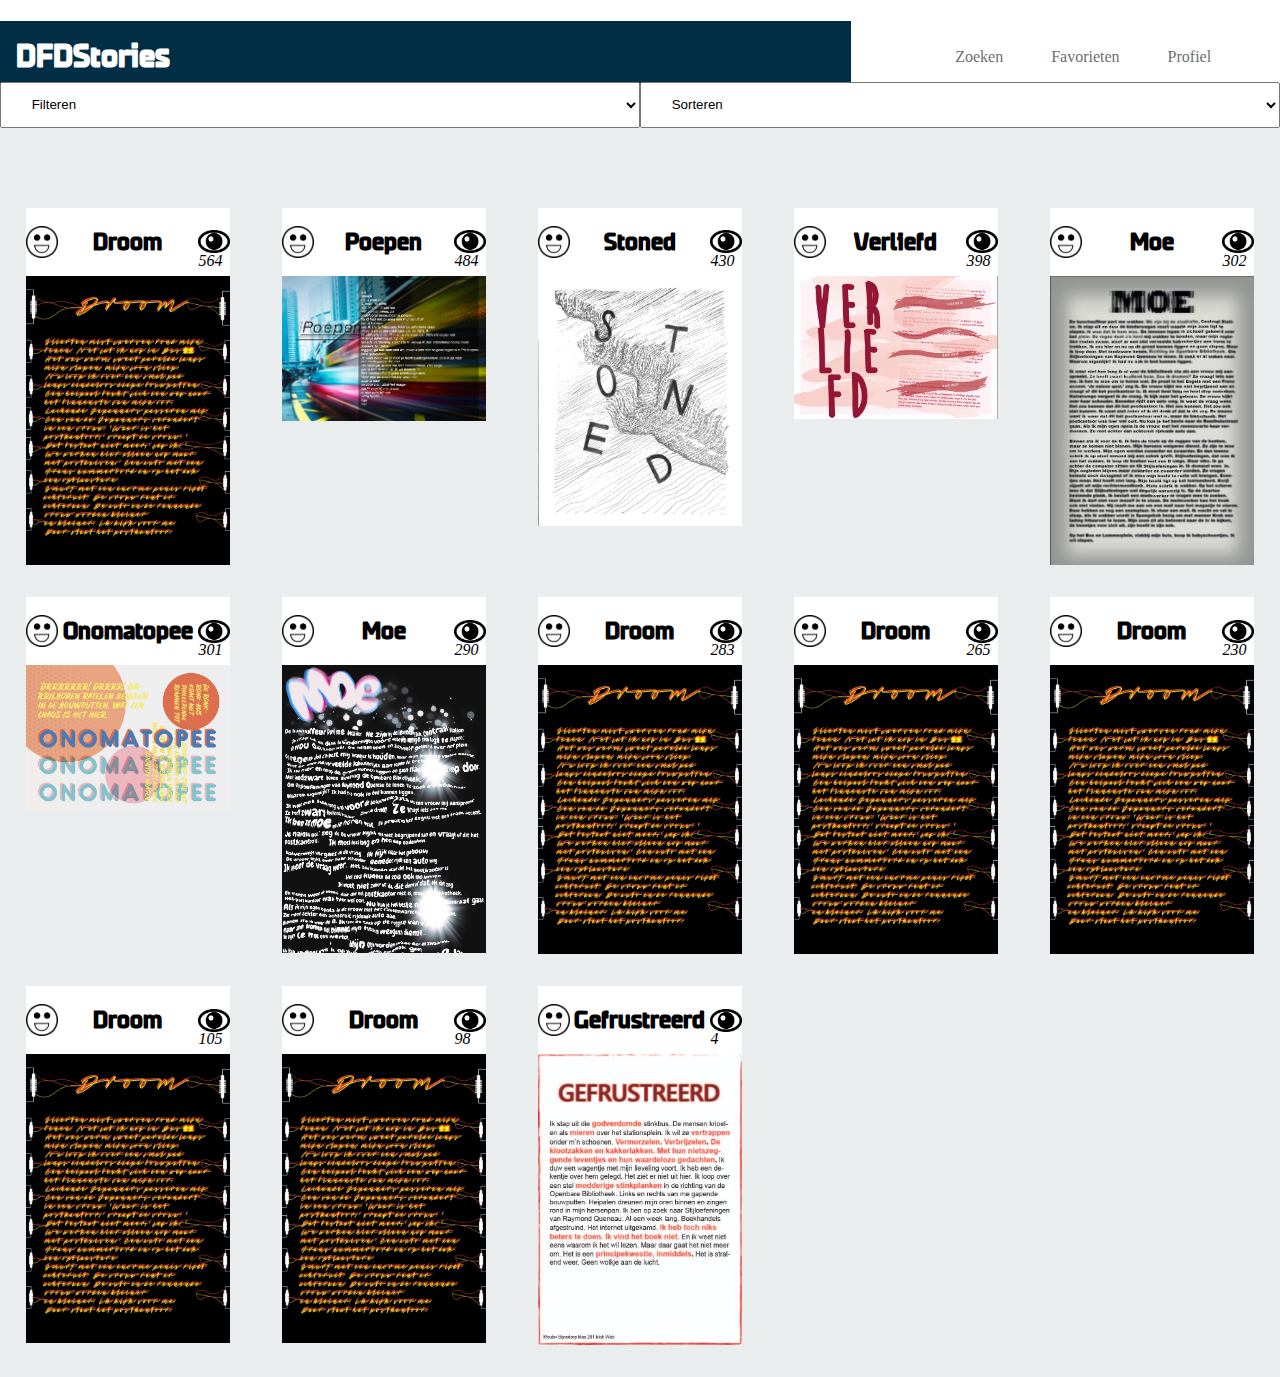
<file: index.html>
<!DOCTYPE html>
<html lang="en">

<head>
    <meta charset="UTF-8">
    <meta name="description" content="DFDSE verhalen website">
    <meta name="author" content="Wouter Bijnsdorp">
    <meta name="viewport" content="width=device-width, initial-scale=1.0">
    <link rel="stylesheet" href="styles/style.css">
    <title>DFDStories</title>
    <link rel="shortcut icon" href="images/favicon.png" />
    <!-- Bron: Icon van https://www.dfdsseaways.nl/ gecropt -->
</head>

<body>
    <header>
        <h1><a href="index.html">DFDStories</a></h1>
        <a href="loginsignup.html">
            <ul>
                <li>Zoeken</li>
                <li>Favorieten</li>
                <li>Profiel</li>
            </ul>
        </a>
        <img src="images/hamburger.png " alt="menu button ">
        <form>
            <fieldset>
                <label for="filter">Filter</label>
                <select id="filter">
                    <option value="0 ">Filteren</option>
                    <option value="T10A ">Top 10 altijd</option>
                    <option value="T10V ">Top 10 vandaag</option>
                    <option value="PositiveStories ">Positieve verhalen</option>
                </select>
            </fieldset>
            <fieldset>
                <label for="sorteer">Sorteer</label>
                <select id="sorteer">
                    <option value="0 ">Sorteren</option>
                    <option value="k2l ">Kort naar lang</option>
                    <option value="l2k ">Lang naar kort</option>
                    <option value="pop2mpop ">Populair naar minder populair</option>
                    <option value="mpop2pop ">Minder populair naar  populair</option>
                </select>
            </fieldset>
        </form>
    </header>
    <main>
        <article>
            <header>
                <i>rating</i>
                <h2>Droom</h2>
                <i data-views="564"> </i>
            </header>
            <a href="index.html ">
                <img src="images/droom.jpeg " alt="Droom verhaal">
            </a>
        </article>
        <article>
            <header>
                <i>rating</i>
                <h2>Poepen</h2>
                <i data-views="484"> </i>
            </header>
            <a href="index.html ">
                <img src="images/poepen.jpeg" alt="Poep verhaal">
            </a>
        </article>
        <article>
            <header>
                <i>rating</i>
                <h2>Stoned</h2>
                <i data-views="430"> </i>
            </header>
            <a href="index.html ">
                <img src="images/stoned.jpeg" alt="Stoned verhaal">
            </a>
        </article>
        <article>
            <header>
                <i>rating</i>
                <h2>Verliefd</h2>
                <i data-views="398"> </i>
            </header>
            <a href="index.html ">
                <img src="images/verliefd.jpeg" alt="Verliefd verhaal">
            </a>
        </article>
        <article>
            <header>
                <i>rating</i>
                <h2>Moe</h2>
                <i data-views="302"> </i>
            </header>
            <a href="index.html ">
                <img src="images/moe.jpeg" alt="Moe verhaal">
            </a>
        </article>
        <article>
            <header>
                <i>rating</i>
                <h2>Onomatopee</h2>
                <i data-views="301"> </i>
            </header>
            <a href="index.html ">
                <img src="images/onomatopee.jpeg" alt="Onomatopee verhaal">
            </a>
        </article>
        <article>
            <header>
                <i>rating</i>
                <h2>Moe</h2>
                <i data-views="290"> </i>
            </header>
            <a href="index.html ">
                <img src="images/moe2.jpeg" alt="Moe verhaal 2 ">
            </a>
        </article>
        <article>
            <header>
                <i>rating</i>
                <h2>Droom</h2>
                <i data-views="283"> </i>
            </header>
            <a href="index.html ">
                <img src="images/droom.jpeg " alt=" ">
            </a>
        </article>
        <article>
            <header>
                <i>rating</i>
                <h2>Droom</h2>
                <i data-views="265 "> </i>
            </header>
            <a href="index.html ">
                <img src="images/droom.jpeg " alt=" ">
            </a>
        </article>
        <article>
            <header>
                <i>rating</i>
                <h2>Droom</h2>
                <i data-views="230"> </i>
            </header>
            <a href="index.html ">
                <img src="images/droom.jpeg " alt=" ">
            </a>
        </article>
        <article>
            <header>
                <i>rating</i>
                <h2>Droom</h2>
                <i data-views="105"> </i>
            </header>
            <a href="index.html ">
                <img src="images/droom.jpeg " alt=" ">
            </a>
        </article>
        <article>
            <header>
                <i>rating</i>
                <h2>Droom</h2>
                <i data-views="98"> </i>
            </header>
            <a href="index.html ">
                <img src="images/droom.jpeg " alt=" ">
            </a>
        </article>
        <article>
            <header>
                <i>rating</i>
                <h2>Gefrustreerd</h2>
                <i data-views="4"> </i>
            </header>
            <a href="verhaalindex.html">
                <img src="images/gefrustreerd.jpg" alt="Gefrustreerd verhaal">
            </a>
        </article>
    </main>
    <script src="scripts/script.js"></script>

</html>
</file>
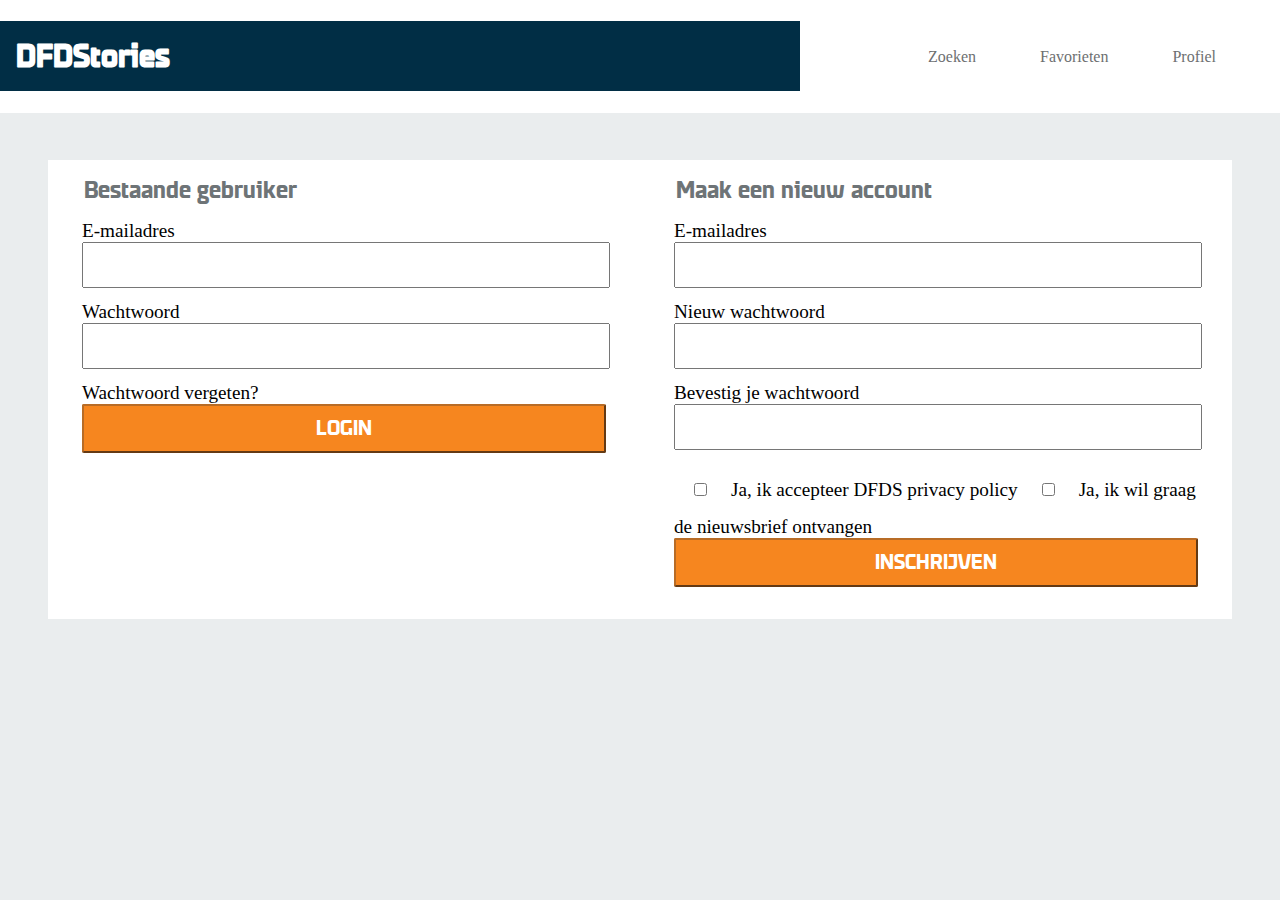
<file: loginsignup.html>
<!DOCTYPE html>
<html lang="en">

<head>
    <meta charset="UTF-8">
    <meta name="description" content="DFDSE verhalen website">
    <meta name="author" content="Wouter Bijnsdorp">
    <meta name="viewport" content="width=device-width, initial-scale=1.0">
    <link rel="stylesheet" href="styles/inlogstyle.css">
    <title>Login of maak een nieuw account</title>
    <link rel="shortcut icon" href="images/favicon.png" />
    <!-- Bron: Icon van https://www.dfdsseaways.nl/ gecropt -->
</head>

<body>
    <header>
        <h1><a href="index.html">DFDStories</a></h1>
        <a href="loginsignup.html">
            <ul>
                <li>Zoeken</li>
                <li>Favorieten</li>
                <li>Profiel</li>
            </ul>
        </a>
        <a href="loginsignup.html"><img src="images/hamburger.png" alt="menu button"></a>
    </header>
    <main>
        <form>
            <fieldset>
                <legend>Bestaande gebruiker</legend>
                <label for="email">E-mailadres</label>
                <input type="text" name="gebruikersmail" id="email" required>
                <label for="password">Wachtwoord</label>
                <input type="password" name="wachtwoord" id="password" required>
                <label for="password"><a href="loginsignup.html">Wachtwoord vergeten?</a> </label>
                <button type="submit" value="login">LOGIN</button>
            </fieldset>
            <fieldset>
                <legend>Nieuw bij DFDS?</legend>
                <button type="submit" value="newacc">MAAK EEN NIEUW ACCOUNT</button>
            </fieldset>
        </form>
        <form>
            <fieldset>
                <legend>Maak een nieuw account</legend>
                <label for="email">E-mailadres</label>
                <input type="text" name="nieuwgebruikersmail" id="newMail" required>
                <label for="ww">Nieuw wachtwoord</label>
                <input type="password" name="nieuwwachtwoord" id="ww" required>
                <label for="ww2">Bevestig je wachtwoord</label>
                <input type="password" name="bevestignieuwwachtwoord" id="ww2" required>
                <input type="checkbox" name="voorwaarden" id="policy" required>
                <label for="policy">Ja, ik accepteer DFDS privacy policy</label>
                <input type="checkbox" name="nieuwsbrief" id="newsletter">
                <label for="newsletter">Ja, ik wil graag de nieuwsbrief ontvangen</label>
                <button type="submit" value="makeAccount">INSCHRIJVEN</button>
            </fieldset>
        </form>
    </main>
</body>

</html>
</file>
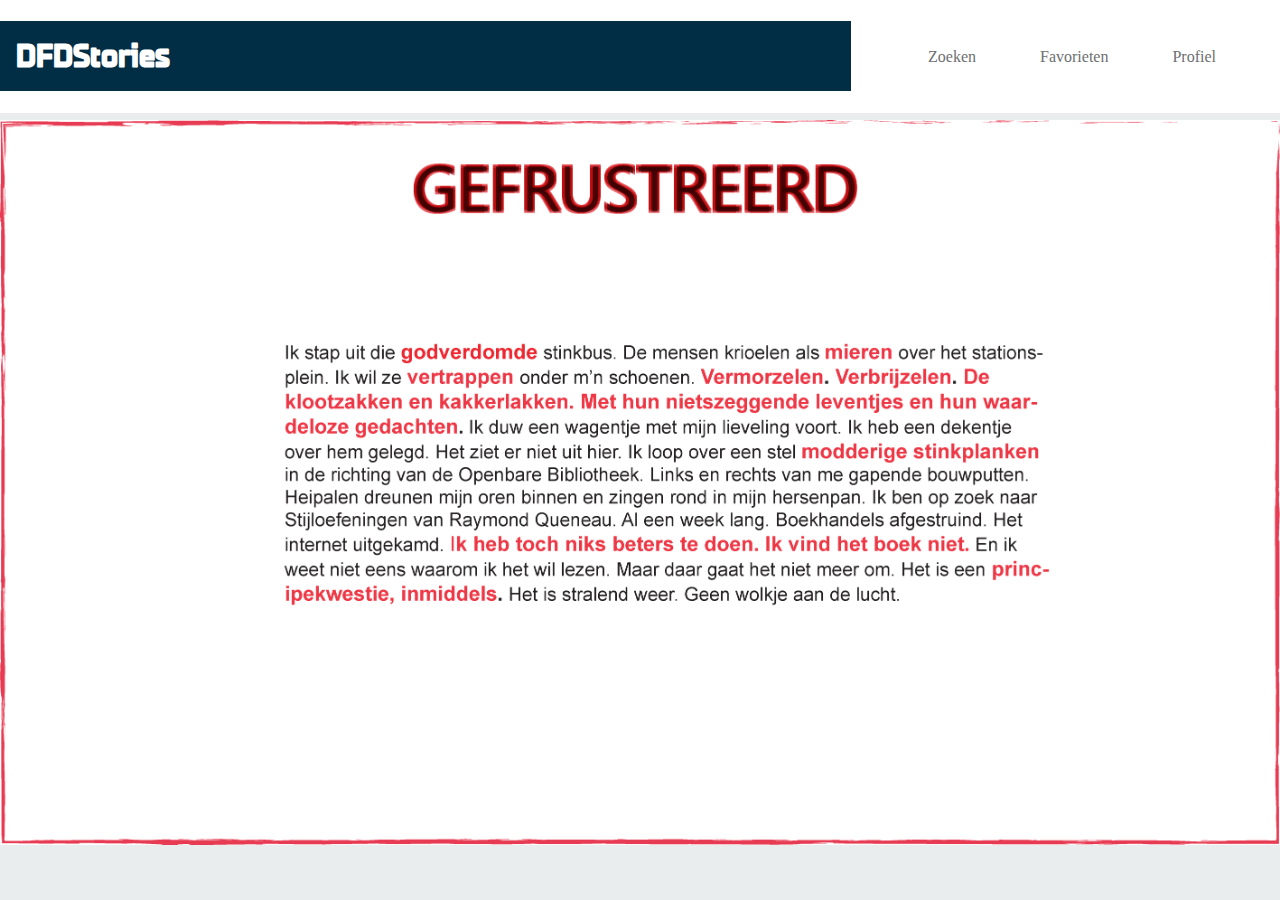
<file: verhaalindex.html>
<!DOCTYPE html>
<html lang="en">

<head>
    <meta charset="UTF-8">
    <meta name="description" content="DFDSE verhalen website">
    <meta name="author" content="Wouter Bijnsdorp">
    <meta name="viewport" content="width=device-width, initial-scale=1.0">
    <link rel="stylesheet" href="styles/verhaalpaginastyle.css">
    <title>DFDStories</title>
    <link rel="shortcut icon" href="images/favicon.png" />
    <!-- Bron: Icon van https://www.dfdsseaways.nl/ gecropt -->
</head>

<body>
    <header>
        <h1><a href="index.html">DFDStories</a></h1>
        <a href="loginsignup.html">
            <ul>
                <li>Zoeken</li>
                <li>Favorieten</li>
                <li>Profiel</li>
            </ul>
        </a>
        <a href="loginsignup.html"><img src="images/hamburger.png " alt="menu button "></a>
    </header>
    <main>
        <img src="images/mobiel.png" alt="mobile version of the story">
        <img src="images/tablet.png" alt="mobile version of the story">
        <img src="images/desktop.png" alt="mobile version of the story">

    </main>
</body>

</html>
</file>
<file: styles/style.css>
@font-face {
    font-family: dfds_bold;
    src: url(dfds-bold.ttf);
}

body {
    background-color: #eaedee;
    margin: 0em;
    min-width: 10em;
}

header {
    z-index: 3;
    background-color: #FFFFFF;
    position: fixed;
    width: 100%;
    top: 0;
}

h1 {
    padding-left: 1em;
    padding: 0.5em;
    font-family: dfds_bold;
    color: #FFFFFF;
    background-color: #012e45;
    display: flex;
    width: 64%;
    position: relative;
    float: left;
}

ul {
    text-decoration: none;
    display: flex;
    list-style-type: none;
    display: none;
    color: #6d6f71;
    position: relative;
    margin-top: 3em;
}

li {
    margin-right: 3em;
    font-family: segoe ui;
}

header img {
    width: 4em;
    height: 4em;
    margin: 1.5em 1em 1em 1em;
    height: auto;
}

header a:nth-child(2) {
    width: 60%;
    height: auto;
    position: relative;
}

a {
    color: inherit;
    text-decoration: inherit;
}

form {
    position: absolute;
    width: 100%;
    display: flex;
    justify-content: center;
}

label {
    position: absolute;
    margin-left: -666em;
}

fieldset {
    position: relative;
    width: 100%;
    border: none;
    padding: 0em;
    margin: 0em;
}

fieldset select {
    position: relative;
    padding: 1em 2em;
    margin-left: 0em;
    width: 100%;
}

main {
    display: grid;
    grid-template-columns: auto;
    margin-top: 11em;

}

article {
    margin-right: auto;
    margin-left: auto;
    display: block;
    width: 80%;
    min-width: 20%;
    margin-bottom: 1em;
}

article header {
    z-index: 1;
    position: relative;
    margin-right: auto;
    margin-left: auto;
    display: flex;
    align-items: center;
    justify-content: space-between;
}

article header i {
    width: 2em;
    height: 2em;
    background-size: contain;
    background-repeat: no-repeat;

}

article header i:nth-of-type(1) {
    width: 2em;
    height: 2em;
    text-indent: -666em;
    background-size: contain;
    background-repeat: no-repeat;
}

article header i:nth-of-type(1) {
    background-image: url(../images/ratinggood.png);
}

article header i:nth-of-type(2) {
    background-image: url(../images/eye.png);
    align-items: center;
    background-position: center;
}

article header i:nth-of-type(2):after {
    content: attr(data-views);
    position: absolute;
    margin-top: 1.6em;
}

h2 {
    font-family: dfds_bold;
}

header p {
    height: auto;
    min-width: 10%;
    margin-left: 89%;
}

article a {
    z-index: 1;
    display: block;
}

article a img {
    height: auto;
    width: 100%;
    display: block;
    margin-right: auto;
    margin-left: auto;

}

@media (min-width: 35em) and (max-width: 65em) {
    h1 {
        width: 43%;
        margin-right: 2em;

    }
    header img {
        display: none;
    }
    ul {
        display: flex;
    }
    main {
        margin: 3em;
        margin-top: 10em;
    }
    li {
        margin-right: 2.5em;
    }
    form:nth-child(2) {
        display: none;
    }

    main {
        display: grid;
        grid-template-columns: 1fr 1fr 1fr;
        margin-top: 13em;
    }

    article {
        margin-bottom: 2em;
    }
}

@media (min-width: 65em) {
    h1 {
        margin-right: 2em;

    }
    header img {
        display: none;
    }
    ul {
        display: flex;

    }
    main {
        display: grid;
        grid-template-columns: 1fr 1fr 1fr 1fr 1fr;
        margin-top: 13em;

    }
    article {
        margin-bottom: 2em;
    }
}
</file>
<file: styles/inlogstyle.css>
@font-face {
    font-family: dfds_bold;
    src: url(dfds-bold.ttf);
}

body {
    background-color: #eaedee;
    margin: 0em;
}

header {
    z-index: 3;
    background-color: #FFFFFF;
    position: fixed;
    width: 100%;
    top: 0;
}

h1 {
    padding-left: 1em;
    padding: 0.5em;
    font-family: dfds_bold;
    color: #FFFFFF;
    background-color: #012e45;
    display: flex;
    width: 60%;
    position: relative;
    float: left;
}

ul {
    text-decoration: none;
    display: flex;
    list-style-type: none;
    display: none;
    color: #6d6f71;
    position: absolute;
    right: 0;
    margin-top: 3em;
}

li {
    font-family: segoe ui;
    margin-right: 4em;
}

header a img:nth-child(1) {
    width: 4em;
    height: 4em;
    margin: 1.5em 1em 1em 1em;
    height: auto;
}

header a:nth-child(3) {
    width: 60%;
    height: auto;
    position: relative;
}

a {
    color: inherit;
    text-decoration: inherit;
}

main {
    margin-top: 9em;
    background-color: white;
    display: flex;
}

form {
    padding: 1em;
}

fieldset {
    border: none;
    padding: 1em;

}

fieldset:nth-child(1) legend:nth-child(1) {
    font-family: dfds_bold;
    font-size: 1.5em;
    color: #6e7477;
}

fieldset:nth-child(2) legend:nth-child(1) {
    margin: 0 auto;
    font-family: segoe ui;
}

label {
    font-family: segoe ui;
    font-size: 1.2em;
}

input[type="text"],
input[type="password"] {
    width: 100%;
    padding: 1em 0 1em 0;
    margin-bottom: 1em;
}

input[type="checkbox"] {
    margin: 1.5em;
    padding: 1em;
}

button {
    width: 100%;
    padding: 0.5em;
    color: white;
    background-color: #f6861f;
    border-color: #b86c26;
    font-family: dfds_bold;
    font-size: 1.3em;
    text-align: center;
    border-radius: 2px;
}

button:hover {
    background-color: #d96d09;
}

button:nth-child(2) {
    color: black;
    border: 1px solid #ccc;
    background-color: #f2f2f2;
}

fieldset:nth-child(2) {
    border-top: 1px solid #f2f2f2;
}

form:nth-child(2) {
    display: none;
}

@media (min-width: 35em) and (max-width: 65em) {
    h1 {
        width: 43%;
    }
    header a img:nth-child(1) {
        visibility: hidden;
    }
    ul {
        display: flex;
    }
    main {
        margin: 3em;
        margin-top: 10em;
    }
    li {
        margin-right: 2.5em;
    }
    form:nth-child(2) {
        display: none;
    }
}

@media (min-width: 65em) {
    header a img:nth-child(1) {
        display: none;
    }
    ul {
        display: flex;
    }
    main {
        margin: 3em;
        margin-top: 10em;
    }
    form:nth-child(1) {
        width: 50%;
    }
    fieldset:nth-child(1) {
        height: 50%;
    }
    fieldset:nth-child(2) {
        display: none;
    }
    form:nth-child(2) {
        width: 50%;
        display: flex;
        float: right;
    }


}
</file>
<file: styles/verhaalpaginastyle.css>
@font-face {
    font-family: dfds_bold;
    src: url(dfds-bold.ttf);
}

body {
    background-color: #eaedee;
    margin: 0em;
    min-width: 10em;
}

header {
    z-index: 3;
    background-color: #FFFFFF;
    position: fixed;
    width: 100%;
    top: 0;
}

h1 {
    padding-left: 1em;
    padding: 0.5em;
    font-family: dfds_bold;
    color: #FFFFFF;
    background-color: #012e45;
    display: flex;
    width: 64%;
    position: relative;
    float: left;
}

ul {
    text-decoration: none;
    display: flex;
    list-style-type: none;
    display: none;
    color: #6d6f71;
    position: absolute;
    right: 0;
    margin-top: 3em;
}

li {
    margin-right: 4em;
    font-family: segoe ui;
}

header a img:nth-child(1) {
    width: 4em;
    height: 4em;
    margin: 1.5em 1em 1em 1em;
    height: auto;
}

header a:nth-child(3) {
    width: 60%;
    height: auto;
    position: relative;
}

a {
    color: inherit;
    text-decoration: inherit;
}

main {
    display: grid;
    grid-template-columns: auto;
    margin-top: 7.5em;

}


img {
    height: auto;
    width: 100%;
    display: block;
    margin-right: auto;
    margin-left: auto;
    background-color: #FFFFFF;
}

img:nth-child(2) {
    display: none;
}

img:nth-child(3) {
    display: none;

}

@media (min-width: 35em) and (max-width: 65em) {
    h1 {
        width: 43%;
    }
    header a img:nth-child(1) {
        visibility: hidden;
    }
    ul {
        display: flex;
    }
    li {
        margin-right: 2.5em;
    }
    main {
        margin-top: 7em;

    }
    img:nth-child(1) {
        display: none;
    }
    img:nth-child(2) {
        display: block;
    }
}

@media (min-width: 65em) {
    header a img:nth-child(1) {
        visibility: hidden;
    }
    ul {
        display: flex;
    }
    img:nth-child(1) {
        display: none;
    }
    img:nth-child(2) {
        display: none;
    }
    img:nth-child(3) {
        display: block;

    }
}
</file>
